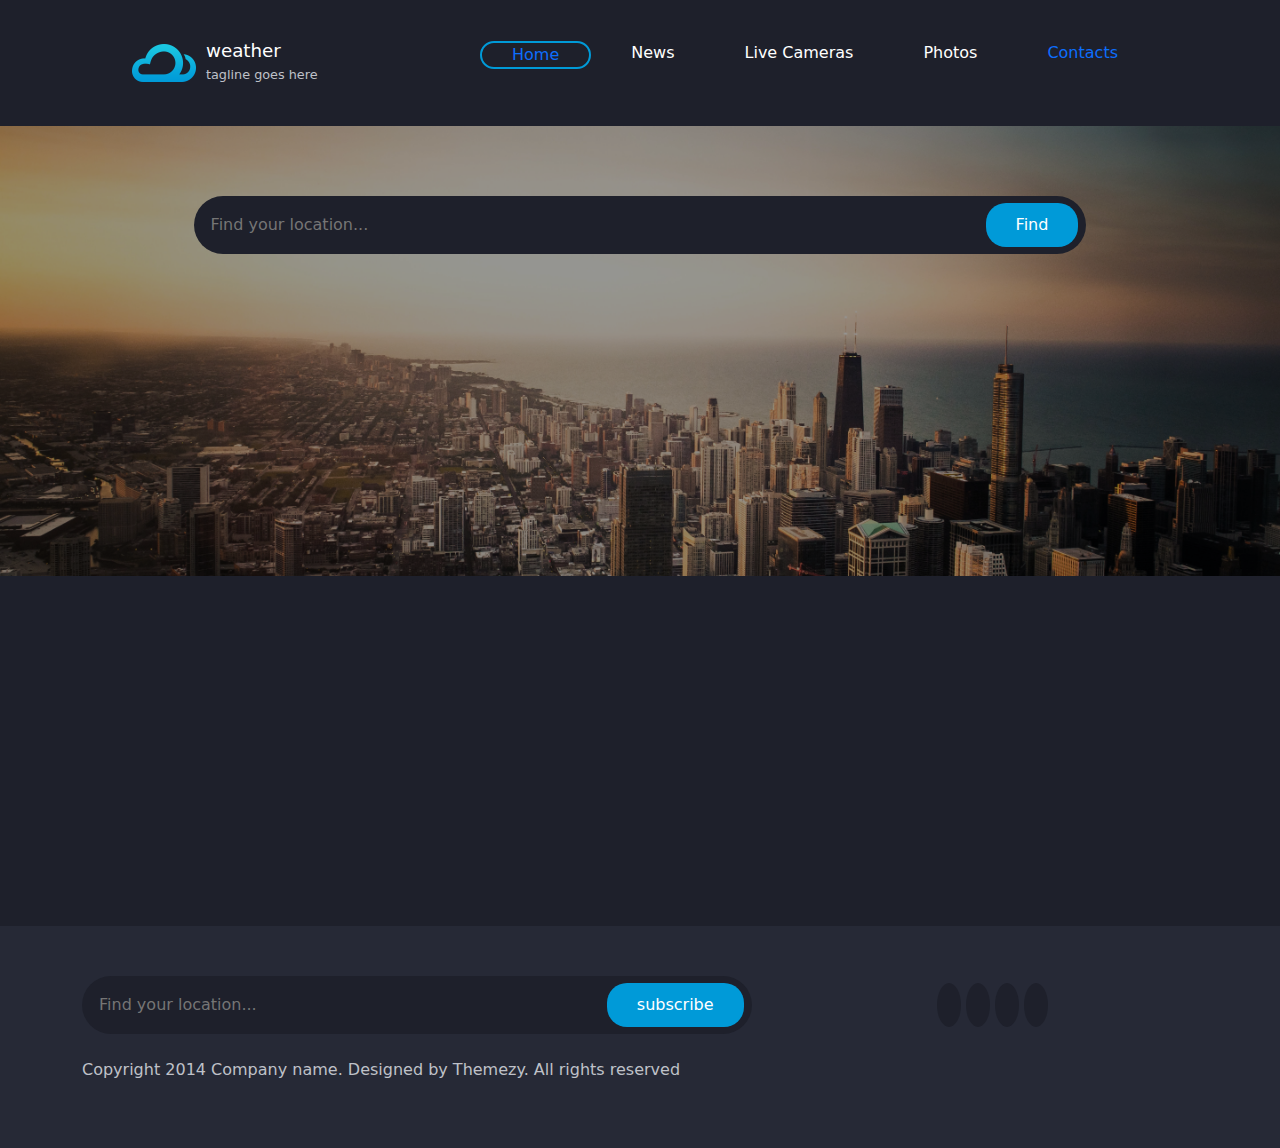
<file: index.html>
<!DOCTYPE html>
<html lang="en">

<head>
    <meta charset="UTF-8">
    <meta http-equiv="X-UA-Compatible" content="IE=edge">
    <meta name="viewport" content="width=device-width, initial-scale=1.0">
    <link rel="stylesheet" href="https://unicons.iconscout.com/release/v4.0.0/css/line.css">
    <link rel="stylesheet" href="css/all.min.css">
    <link rel="stylesheet" href="css/bootstrap.min.css">
    <link rel="stylesheet" href="css/style.css">
    <title>Document</title>
</head>

<body>
    <header>
        <nav>
            <div class="container">
                <div class="navContent  ">
                    <div class="logoItems ">
                        <a href="index.html"><img class="myphoto" src="images/logoNav.png" alt="" id="photo"></a>
                        <div>
                            <h1 class="m-0 text-white"><a href="index.html">weather</a></h1>
                            <small><a href="index.html">tagline goes here</a></small>
                        </div>
                    </div>
                    <ul class="navItems  text-white text-capitalize " id="navItems">
                        <li class="activeBorder"><a href="index.html">Home</a></li>
                        <li>News</li>
                        <li>Live cameras</li>
                        <li>Photos</li>
                        <li><a href="contactPage.html">Contacts</a></li>
                    </ul>
                    <i class="uil uil-bars ordinaryNavbar" id="navBtn"></i>
                </div>

            </div>
        </nav>
    </header>




    <div class="body">
        <div class="bodyIamge">
            <div class="layer">
                <div class="container">
                    <div class="findLocation">
                        <input id="searchField" type="text" placeholder="Find your location...">
                        <button id="BtnSearchField">Find</button>
                    </div>





                    <div class="allWeather">
                        <div class="container">
                            <div class="weatherStatistics">
                
                
                                <div class="left" id="leftData">
                
                                </div>
                
                
                                <div class="middle" id="middleData">
                
                                </div>
                
                
                                <div class="right" id="rightData">
                
                                </div>
                
                
                            </div>
                        </div>
                    </div>



                </div>
            </div>
        </div>



        


        
    </div>

    <div class="square">
        
    </div>






    
    <footer>
        <div class="container">
            <div class="upperPart">
                <div class="findLocation">
                    <input type="text" placeholder="Find your location...">
                    <button>subscribe</button>
                </div>
                <div class="footerIcons">
                    <i class="uil uil-facebook-f"></i>
                    <i class="uil uil-twitter"></i>
                    <i class="uil uil-google"></i>
                    <i class="uil uil-instagram"></i>
                </div>
            </div>
            <div class="lowerPart">
                <p class="mt-4">Copyright 2014 Company name. Designed by Themezy. All rights reserved</p>
            </div>
        </div>
    </footer>

    <script src="js/bootstrap.bundle.min.js"></script>
    <script src="js/all.min.js"></script>
    <script src="js/main.js"></script>
</body>

</html>
</file>
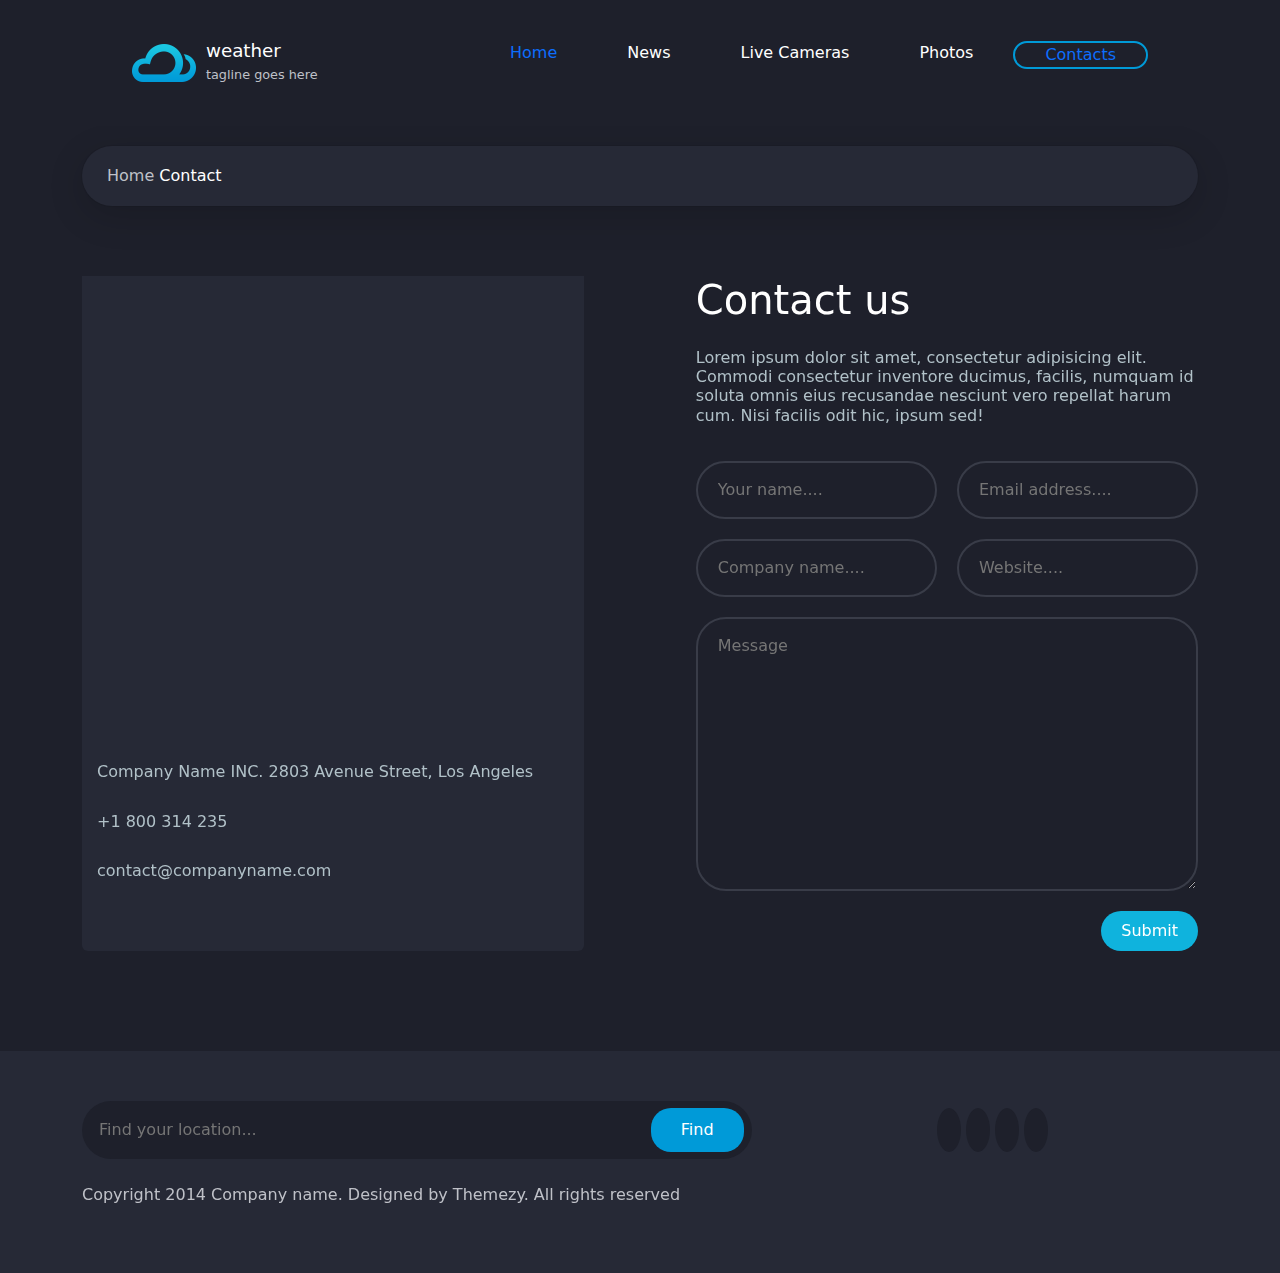
<file: contactPage.html>
<!DOCTYPE html>
<html lang="en">

<head>
    <meta charset="UTF-8">
    <meta http-equiv="X-UA-Compatible" content="IE=edge">
    <meta name="viewport" content="width=device-width, initial-scale=1.0">
    <link rel="stylesheet" href="https://unicons.iconscout.com/release/v4.0.0/css/line.css">
    <link rel="stylesheet" href="css/all.min.css">
    <link rel="stylesheet" href="css/bootstrap.min.css">
    <link rel="stylesheet" href="css/contactStyle.css">
    <title>Document</title>
</head>

<body>
    <div class="allContent">
        <header>
            <nav>
                <div class="container">
                    <div class="navContent  ">
                        <div class="logoItems ">
                            <a href="index.html"><img class="myphoto" src="images/logoNav.png" alt="" id="photo"></a>
                            <div>
                                <h1 class="m-0 text-white"><a href="index.html">weather</a></h1>
                                <small><a href="index.html">tagline goes here</a></small>
                            </div>
                        </div>
                        <ul class="navItems  text-white text-capitalize " id="navItems">
                            <li><a href="index.html">Home</a></li>
                            <li>News</li>
                            <li>Live cameras</li>
                            <li>Photos</li>
                            <li class="activeBorder"><a href="contactPage.html">Contacts</a></li>
                        </ul>
                        <i class="uil uil-bars ordinaryNavbar" id="navBtn"></i>
                    </div>
                </div>
            </nav>
        </header>


        <div class="body">
            <div class="container">
                <div class="pageData">
                    <p class="d-inline">Home</p>
                    <i class="uil uil-arrow-right d-inline"></i>
                    <p class="d-inline">Contact</p>
                </div>
                <div class="contactData">
                    <div class="mapData">
                        <iframe
                            src="https://www.google.com/maps/embed?pb=!1m18!1m12!1m3!1d68130.12767259197!2d29.92199828684648!3d31.21031302767786!2m3!1f0!2f0!3f0!3m2!1i1024!2i768!4f13.1!3m3!1m2!1s0x14f5c5293b29f3cb%3A0xf790955947954877!2sRoyal%20Jewellery%20Museum!5e0!3m2!1sen!2seg!4v1643986030577!5m2!1sen!2seg"
                            width="600" height="450" style="border:0;" allowfullscreen="" loading="lazy">
                        </iframe>
                        <div class="addressData">
                            <p> <i class="uil uil-location-point"></i> Company Name INC. 2803 Avenue Street, Los Angeles
                            </p>
                            <div class="">
                                <p> <i class="uil uil-calling"></i> +1 800 314 235</p>
                                <p> <i class="uil uil-envelope-alt"></i> contact@companyname.com</p>
                            </div>
                        </div>
                    </div>


                    <div class="detailsData">
                        <h1 class="text-white mb-4">Contact us</h1>
                        <p>Lorem ipsum dolor sit amet, consectetur adipisicing elit. Commodi consectetur inventore
                            ducimus, facilis, numquam id soluta omnis eius recusandae nesciunt vero repellat harum cum.
                            Nisi facilis odit hic, ipsum sed!
                        </p>
                        <div class="inputFields">
                            <input type="text" placeholder="Your name....">
                            <input type="email" placeholder="Email address....">
                            <input type="text" placeholder="Company name....">
                            <input type="text" placeholder="Website....">
                            <textarea name="" id="" cols="30" rows="10" placeholder="Message"></textarea>
                            <div><button>Submit</button></div>
                            
                        </div>
                    </div>
                </div>
            </div>
        </div>


    </div>


    
    <footer>
        <div class="container">
            <div class="upperPart">
                <div class="findLocation">
                    <input type="text" placeholder="Find your location...">
                    <button>Find</button>
                </div>
                <div class="footerIcons">
                    <i class="uil uil-facebook-f"></i>
                    <i class="uil uil-twitter"></i>
                    <i class="uil uil-google"></i>
                    <i class="uil uil-instagram"></i>
                </div>
            </div>
            <div class="lowerPart">
                <p class="mt-4">Copyright 2014 Company name. Designed by Themezy. All rights reserved</p>
            </div>
        </div>
    </footer>

    <script src="js/bootstrap.bundle.min.js"></script>
    <script src="js/all.min.js"></script>
    <script src="js/main.js"></script>
</body>

</html>
</file>
<file: css/style.css>
:root {
    scroll-behavior: smooth
}

* {
    box-sizing: border-box;
    
    list-style: none;
    margin: 0;
    padding: 0;
    /* transition: all .2s linear; */
}
a{
    text-decoration: none;
}

ul {
    padding: 0;
}


header {
    position: relative;
    top: 0;
    left: 0;
    right: 0;

}

header nav {
    background-color: #1E202B;
    padding: 40px 0
}

header nav .navContent {
    padding: 0 50px;
    display: flex;
    justify-content: space-between;
    align-items: center;

}

header nav .navContent .logoItems {
    display: flex;
    align-items: center;
}

header nav .navContent .logoItems img {
    width: 64px;
    margin-right: 10px;
}

header nav .navContent .logoItems h1 {
    font-size: 1.1428571429em;
    font-weight: 500;
    
}
header nav .navContent .logoItems h1 a{
    color:#fff
}
header nav .navContent .logoItems small a{
    color: #bfc1c8;
    font-size: 0.9142857143em;
}

header nav .navContent .navItems {
    display: flex;
    justify-content: space-between;
}

header nav .navContent .navItems li {
    padding: 0 30px;
    margin-left: 10px;
    border:0;
    outline:none;
    
    border-radius: 0px;
}
header nav .navContent .navItems li.activeBorder{
    transition: .3s;
    cursor: pointer;
    border: 2px solid #009AD8;
    border-radius: 20px;
    text-align: center;
    color: #009AD8;
}
header nav .navContent ul li:hover {
    transition: .3s;
    cursor: pointer;
    border: 2px solid #009AD8;
    border-radius: 20px;
    text-align: center;
    color: #009AD8;

}

header nav .navContent i {
    color: #fff;
    font-size: 2rem;
    cursor: pointer;
    transition: .2s;
    padding: 10px;
    display: none
}

header nav .navContent i:hover {
    color: #009AD8;
    border-radius: 10px;
    border: #009AD8 solid 2px
}

/* =======================================--------body---------===================================== */
/* =======================================--------body---------===================================== */
/* =======================================--------body---------===================================== */

.body .bodyIamge{
background-image: url("../images/bodyImage.jpg");
    background-position: center;
    background-repeat: no-repeat;
    background-size: cover;
    width: 100%;
    height: 50vh;
    position: relative;
}
.body .layer {
    position: absolute;
    background-color: rgba(0, 0, 0, 0.411);
    top: 0;
    right: 0;
    left: 0;
    bottom: 0;
}

.body .layer .findLocation {
    position: relative;
    width: 80%;
    margin: auto;
    transform: translateY(70px);
}

.body .layer .findLocation input {
    background-color: #1E202B;
    border: none;
    outline: none;
    padding: 17px;
    border-radius: 40px;
    color: #fff;
    width: 100%;
}

.body .layer .findLocation button {
    background-color: #009AD8;
    border: none;
    padding: 10px 30px;
    border-radius: 20px;
    position: absolute;
    top: 7px;
    right: 8px;
    color: #fff;
}

/* =======================================--------weather Statistics ---------===================================== */
/* =======================================--------weather Statistics---------===================================== */
/* =======================================--------weather Statistics---------===================================== */
/* .body .allWeather {
    width: 100%;
    background: #1E202B;

} */

.body .allWeather .weatherStatistics {
    display: flex;
    /* position: relative;
    bottom: 150px */
    transform: translateY(180px);
}

.body .allWeather .weatherStatistics .left {
    width: calc(100%/3);
    background: #323544;
    border-bottom-left-radius: 10px;
    border-top-left-radius: 10px;
}

.body .allWeather .weatherStatistics .left .headerData {
    color: #BFC1C8;
    font-size: 1.15rem;
    background: #2D303D;
    border-top-left-radius: 10px;
}

.body .allWeather .weatherStatistics .left .headerData p {
    margin: 0;
}

.body .allWeather .weatherStatistics .left .contentData {
    padding: 40px 20px;
}

.body .allWeather .weatherStatistics .left .contentData h3 {
    color: #BFC1C8;
    font-size: 1.28rem;
}

.body .allWeather .weatherStatistics .left .contentData h1 {
    color: #fff;
    font-size: 4rem;
    font-weight: bold;
}

.body .allWeather .weatherStatistics .left .contentData i {
    color: rgb(0, 132, 255);
    font-size: 2.28rem;
    font-weight: bold;
    margin-left: 30px;
}

.body .allWeather .weatherStatistics .left .contentData p {
    color: #009AD8;
    font-size: 1.1rem;
    margin-top: 20px;
}

.body .allWeather .weatherStatistics .left .contentData .details {
    margin-top: 20px;
    display:flex;
    align-items: center
}

.body .allWeather .weatherStatistics .left .contentData .details span {
    color: #BFC1C8;
    font-weight: bold;
}

.body .allWeather .weatherStatistics .left .contentData .details span i{
    font-size: 1.5rem;
    text-align: center;
    margin-right: 5px;
}

.body .allWeather .weatherStatistics .middle {
    width: calc(100%/3);
    background: #262936;
}

.body .allWeather .weatherStatistics .middle .headerData {
    color: #BFC1C8;
    font-size: 1.15rem;
    background: #222530;
}

.body .allWeather .weatherStatistics .middle .headerData p {
    margin: 0;
}

.body .allWeather .weatherStatistics .middle .contentData {
    padding: 40px 20px;
}

.body .allWeather .weatherStatistics .middle .contentData i {
    color: gainsboro;
    font-size: 3.2rem;
}

.body .allWeather .weatherStatistics .middle .contentData h3 {
    color: #fff;
    font-weight: bold;
    font-size: 2.2rem;
    margin-top: 10px;
}

.body .allWeather .weatherStatistics .middle .contentData h4 {
    color: #BFC1C8;
    font-weight: bold;
    font-size: 1.2rem;
    /* margin-top: 10px; */
}

.body .allWeather .weatherStatistics .middle .contentData p {
    color: #009AD8;
    font-size: 1.1rem;
    margin-top: 20px;
}





.body .allWeather .weatherStatistics .right {
    width: calc(100%/3);
    background: #323544;
    border-bottom-right-radius: 10px;
    border-top-right-radius: 10px;
}

.body .allWeather .weatherStatistics .right .headerData {
    color: #BFC1C8;
    font-size: 1.15rem;
    background: #2D303D;
    border-top-right-radius: 10px;

}

.body .allWeather .weatherStatistics .right .headerData p {
    margin: 0;
}

.body .allWeather .weatherStatistics .right .contentData {
    padding: 40px 20px;
}

.body .allWeather .weatherStatistics .right .contentData i {
    color: gainsboro;
    font-size: 3.2rem;
}

.body .allWeather .weatherStatistics .right .contentData h3 {
    color: #fff;
    font-weight: bold;
    font-size: 2.2rem;
    margin-top: 10px;
}

.body .allWeather .weatherStatistics .right .contentData h4 {
    color: #BFC1C8;
    font-weight: bold;
    font-size: 1.2rem;
    /* margin-top: 10px; */
}

.body .allWeather .weatherStatistics .right .contentData p {
    color: #009AD8;
    font-size: 1.1rem;
    margin-top: 20px;
}




.square{
    width: 100%;
    height: 350px;
    background: #1E202B;
}
/* =======================================--------footer ---------===================================== */
/* =======================================--------footer---------===================================== */
/* =======================================--------footer---------===================================== */
footer{
    background-color:#262936;
    padding:50px;
}
footer .upperPart{
    display: flex;
    justify-content: space-between;
    align-items: center;
}
footer .upperPart .findLocation{
    position: relative;
    width: 60%;
    /* margin: auto; */
    /* transform: translateY(70px); */
}
footer .upperPart .findLocation input{
    background-color: #1E202B;
    border: none;
    outline: none;
    padding: 17px;
    border-radius: 40px;
    color: #fff;
    width: 100%;
}
footer .upperPart .findLocation button{
    background-color: #009AD8;
    border: none;
    padding: 10px 30px;
    border-radius: 20px;
    position: absolute;
    top: 7px;
    right: 8px;
    color: #fff;
}
footer .upperPart .footerIcons{
    margin-right: 150px;
}
footer .upperPart .footerIcons i{
    color: #009AD8;
    width:30px;
    height: 30px;
    border-radius: 50%;
    background:#1E202B;
    padding: 8px 12px;
    font-size: 1.5rem;
    margin-left: 5px;
    cursor: pointer;
}
footer .upperPart .footerIcons i:hover{
    color:#fff;
    background:#009AD8;
}
footer .lowerPart p{
    color: #BFC1C8;

}


@media (max-width:1390px) {
    .body .allWeather .weatherStatistics .left .contentData h1 {
        font-size: 4.28rem;
    }
}

@media (max-width:1200px) {

    header nav .navContent {
        padding: 0 0px;
    }
    footer .upperPart .footerIcons{
        margin-right: 0;
    }
}

@media (max-width:991px) {
    header nav .navContent .navItems {
        position: absolute;
        top: 100%;
        left: 0;
        right: 0;
        display: block;
        text-align: center;
        clip-path: polygon(0 0, 100% 0, 100% 0, 0 0);
        margin-bottom: 0px;
        background-color: #262936;
        box-shadow: rgba(0, 0, 0, 0.35) 0px 5px 15px;
        z-index: 7;
    }

    header nav .navContent .navItems.active {
        clip-path: polygon(0 0, 100% 0, 100% 100%, 0 100%);
    }

    header nav .navContent .navItems li:hover {
        border: none;
        border-top: 1px solid rgba(255, 255, 255, 0.1);
        border-radius: 10px;
    }

    header nav .navContent .navItems li {
        color: #fff;
        padding: 20px;
        border-top: 1px solid rgba(255, 255, 255, 0.1);
        cursor: pointer;
        border-radius: 10px;
    }
  

    header nav .navContent .navItems li:nth-child(1) {
        border-top: none;
    }
    header nav .navContent .navItems li.activeBorder{
        border: none;
        border-radius: 20px;
    }
    header nav .navContent i {
        display: block;
    }

    header nav .navContent {
        padding: 0 00px;
    }

    .body .allWeather .weatherStatistics .left {
        width: 100%;
        border-top-right-radius: 10px;
        border-top-left-radius: 10px;
        border-bottom-left-radius: 0;
    }

    .body .allWeather .weatherStatistics .middle {
        width: 100%;
    }

    .body .allWeather .weatherStatistics .right {
        width: 100%;
    }

    .body .allWeather .weatherStatistics {
        display: flex;
        flex-direction: column;

    }

    .body .allWeather .weatherStatistics .left .headerData {
        border-top-right-radius: 10px;
        border-top-left-radius: 10px;

    }

    .body .allWeather .weatherStatistics .right {
        border-bottom-left-radius: 10px;
        border-top-right-radius: 0;
    }

    .body .allWeather .weatherStatistics .left .contentData h1 {
        display: inline;
    }

    .body .allWeather .weatherStatistics .left .contentData {
        padding: 25px 20px;
    }

    .body .allWeather .weatherStatistics .middle .contentData {
        padding: 25px 20px;
    }

    .body .allWeather .weatherStatistics .right .contentData {
        padding: 25px 20px;
    }
    footer .upperPart{
        flex-direction:column;
        align-items: start;
    }
    footer .upperPart .findLocation{
        width: 100%;
    }
    footer .upperPart .footerIcons{
        margin-right: 0px;
        margin-top: 30px;
    }

}

@media (max-width:776px) {
    header nav .navContent {
        padding: 0 00px;
    }
    .square{
        height: 800px;
    }
}

@media (max-width:576px) {
    header nav .navContent {
        padding: 0 00px;
    }
    .square{
        height: 850px;
    }

    /* .body .layer .findLocation button{
        left:315px;
    } */
}
</file>
<file: css/contactStyle.css>
:root {
    scroll-behavior: smooth
}

* {
    box-sizing: border-box;
    
    list-style: none;
    margin: 0;
    padding: 0;
    transition: all .2s linear;
}
a{
    text-decoration: none;
}

ul {
    padding: 0;
}

.allContent{
    background-color: #1E202B;
}
header {
    position: relative;
    top: 0;
    left: 0;
    right: 0;

}

header nav {
    background-color: #1E202B;
    padding: 40px 0;
    
}

header nav .navContent {
    padding: 0 50px;
    display: flex;
    justify-content: space-between;
    align-items: center;

}

header nav .navContent .logoItems {
    display: flex;
    align-items: center;
}

header nav .navContent .logoItems img {
    width: 64px;
    margin-right: 10px;
}

header nav .navContent .logoItems h1 {
    font-size: 1.1428571429em;
    font-weight: 500;
    
}
header nav .navContent .logoItems h1 a{
    color:#fff
}
header nav .navContent .logoItems small a{
    color: #bfc1c8;
    font-size: 0.9142857143em;
}

header nav .navContent .navItems {
    display: flex;
    justify-content: space-between;
}

header nav .navContent .navItems li {
    padding: 0 30px;
    margin-left: 10px;
}
header nav .navContent .navItems li.activeBorder{
    transition: .3s;
    cursor: pointer;
    border: 2px solid #009AD8;
    border-radius: 20px;
    text-align: center;
    color: #009AD8;
}
header nav .navContent ul li:hover {
    transition: .3s;
    cursor: pointer;
    border: 2px solid #009AD8;
    border-radius: 20px;
    text-align: center;
    color: #009AD8;

}

header nav .navContent i {
    color: #fff;
    font-size: 2rem;
    cursor: pointer;
    transition: .2s;
    padding: 10px;
    display: none
}

header nav .navContent i:hover {
    color: #009AD8;
    border-radius: 10px;
    border: #009AD8 solid 2px
}

/* =======================================--------body---------===================================== */
/* =======================================--------body---------===================================== */
/* =======================================--------body---------===================================== */
.body {
background:#1E202B;
padding-bottom: 100px;
}

.body .pageData {
    background:#262936;
    padding:18px 25px;
    border-radius: 30px;
    /* transform: translateY(30px); */
    margin-top: 20px;  
    box-shadow: rgba(0, 0, 0, 0.16) 0px 10px 36px 0px, rgba(0, 0, 0, 0.06) 0px 0px 0px 1px;
}
.body .pageData :nth-child(1){
    color:#BFC1C8
}
.body .pageData :nth-child(2){
    color:#696D7B
}
.body .pageData :nth-child(3){
    color:#fff
}



.body .contactData{
    width: 100%;
    background-color:#1E202B;
    margin-top: 70px;
    display: flex;
    justify-content: space-between
}
.body .contactData .mapData{
    background:#262936;
    color:#B1C1C8;
    width: 45%;
    border-bottom-left-radius: 6px;
    border-bottom-right-radius: 6px;
    
}
.body .contactData .mapData iframe{
    border-top-left-radius: 6px;
    border-top-right-radius: 6px;
    width: 100%;
}
.body .contactData .mapData .addressData{
    padding:20px 10px 0px 10px;

}
.body .contactData .mapData .addressData i{
    color:#0FB3DD;
    font-size:1.4rem;
    margin-right: 5px;
}
.body .contactData .mapData .addressData div{
   
}
.body .contactData .mapData .addressData div p:nth-child(2){
    margin-right: 140px;
  
}


.body .contactData .detailsData{
    width: 45%;
}
.body .contactData .detailsData p{
    color:#B1C1C8;
    line-height:1.2
}
.body .contactData .detailsData .inputFields{
    display: flex;
    flex-wrap: wrap;
    justify-content:space-between
}
.body .contactData .detailsData .inputFields input{
    width: 48%;
    background:transparent;
    border:2px #393C48 solid;
    margin-top: 20px;
    padding:15px 20px;
    border-radius: 30px;
    outline: none;
    color:#fff
}
.body .contactData .detailsData .inputFields input:hover{
    border:2px #0FB3DD solid;
}
.body .contactData .detailsData .inputFields input:focus{
    border:2px #0FB3DD solid;
}
.body .contactData .detailsData .inputFields textarea{
    width: 100%;
    background:transparent;
    border:2px #393C48 solid;
    margin-top: 20px;
    padding:15px 20px;
    border-radius: 30px;
    outline: none;
    color:#fff
}
.body .contactData .detailsData .inputFields textarea:hover{
    border:2px #0FB3DD solid;
}
.body .contactData .detailsData .inputFields textarea:focus{
    border:2px #0FB3DD solid;
}

.body .contactData .detailsData .inputFields div{
    display:flex;
    justify-content: flex-end;
    width: 100%;
    margin-top: 20px;
}
.body .contactData .detailsData .inputFields button{
    background-color:#0FB3DD;
    border: 0;
    outline: none;
    border-radius: 20px;
    padding:8px 20px;
    color:#fff;

}
/* =======================================--------weather Statistics ---------===================================== */
/* =======================================--------weather Statistics---------===================================== */
/* =======================================--------weather Statistics---------===================================== */

/* =======================================--------footer ---------===================================== */
/* =======================================--------footer---------===================================== */
/* =======================================--------footer---------===================================== */
footer{
    background-color:#262936;
    padding:50px;
}
footer .upperPart{
    display: flex;
    justify-content: space-between;
    align-items: center;
}
footer .upperPart .findLocation{
    position: relative;
    width: 60%;
    /* margin: auto; */
    /* transform: translateY(70px); */
}
footer .upperPart .findLocation input{
    background-color: #1E202B;
    border: none;
    outline: none;
    padding: 17px;
    border-radius: 40px;
    color: #fff;
    width: 100%;
}
footer .upperPart .findLocation button{
    background-color: #009AD8;
    border: none;
    padding: 10px 30px;
    border-radius: 20px;
    position: absolute;
    top: 7px;
    right: 8px;
    color: #fff;
}
footer .upperPart .footerIcons{
    margin-right: 150px;
}
footer .upperPart .footerIcons i{
    color: #009AD8;
    width:30px;
    height: 30px;
    border-radius: 50%;
    background:#1E202B;
    padding: 8px 12px;
    font-size: 1.5rem;
    margin-left: 5px;
    cursor: pointer;
}
footer .upperPart .footerIcons i:hover{
    color:#fff;
    background:#009AD8;
}
footer .lowerPart p{
    color: #BFC1C8;

}


@media (max-width:1390px) {

}

@media (max-width:1200px) {

    header nav .navContent {
        padding: 0 0px;
    }
    footer .upperPart .footerIcons{
        margin-right: 0;
    }
}

@media (max-width:991px) {
    header nav .navContent .navItems {
        position: absolute;
        top: 100%;
        left: 0;
        right: 0;
        display: block;
        text-align: center;
        clip-path: polygon(0 0, 100% 0, 100% 0, 0 0);
        margin-bottom: 0px;
        background-color: #262936;
        box-shadow: rgba(0, 0, 0, 0.35) 0px 5px 15px;
        z-index: 7;
    }

    header nav .navContent .navItems.active {
        clip-path: polygon(0 0, 100% 0, 100% 100%, 0 100%);
    }

    header nav .navContent .navItems li:hover {
        border: none;
        border-top: 1px solid rgba(255, 255, 255, 0.1);
        border-radius: 10px;
    }

    header nav .navContent .navItems li {
        color: #fff;
        padding: 20px;
        border-top: 1px solid rgba(255, 255, 255, 0.1);
        cursor: pointer;
        border-radius: 10px;
    }
  

    header nav .navContent .navItems li:nth-child(1) {
        border-top: none;
    }
    header nav .navContent .navItems li.activeBorder{
        border: none;
        border-radius: 20px;
    }
    header nav .navContent i {
        display: block;
    }

    header nav .navContent {
        padding: 0 00px;
    }



    .body .contactData{
        flex-direction: column;
    }
    .body .contactData .mapData{
        width: 100%;
    }

    .body .contactData .mapData .addressData{
        padding:10px 10px 0px 10px
    }

    .body .contactData .mapData .addressData div p:nth-child(2){
        margin-right: 140px;
    }
    .body .contactData .detailsData{
        width: 100%;
    }
    .body .contactData .detailsData h1{
        margin-top: 20px;
    }
    .body .contactData .detailsData .inputFields input{
        width: 48%;
        background:transparent;
        border:2px #393C48 solid;
        margin-top: 20px;
        padding:15px 20px;
        border-radius: 30px;
        outline: none;
        color:#fff
    }
    .body .contactData .detailsData .inputFields input:hover{
        border:2px #0FB3DD solid;
    }
    .body .contactData .detailsData .inputFields input:focus{
        border:2px #0FB3DD solid;
    }
    .body .contactData .detailsData .inputFields textarea{
        width: 100%;
        background:transparent;
        border:2px #393C48 solid;
        margin-top: 20px;
        padding:15px 20px;
        border-radius: 30px;
        outline: none;
        color:#fff
    }
    .body .contactData .detailsData .inputFields textarea:hover{
        border:2px #0FB3DD solid;
    }
    .body .contactData .detailsData .inputFields textarea:focus{
        border:2px #0FB3DD solid;
    }

    
    footer .upperPart{
        flex-direction:column;
        align-items: start;
    }
    footer .upperPart .findLocation{
        width: 100%;
    }
    footer .upperPart .footerIcons{
        margin-right: 0px;
        margin-top: 30px;
    }

}

@media (max-width:776px) {
    header nav .navContent {
        padding: 0 00px;
    }
}

@media (max-width:576px) {
    header nav .navContent {
        padding: 0 00px;
    }

    /* .body .layer .findLocation button{
        left:315px;
    } */
}
</file>
